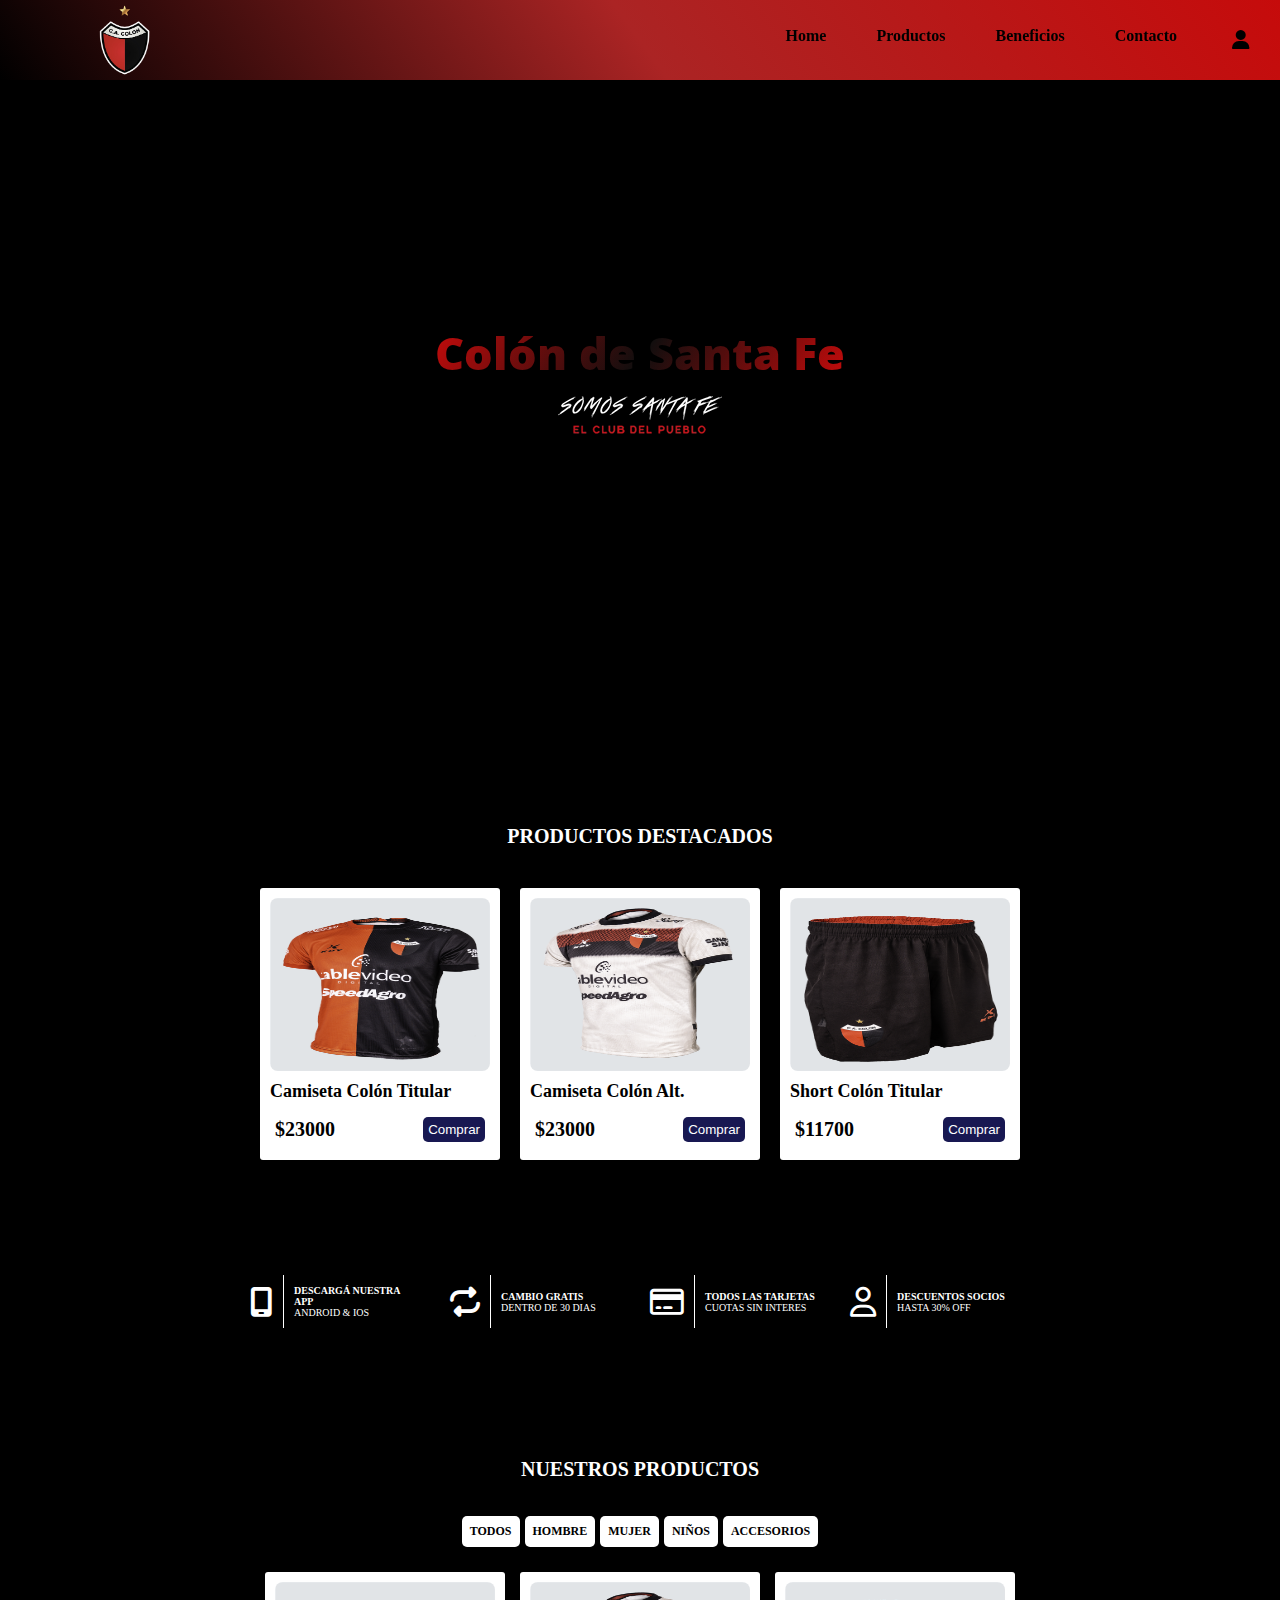
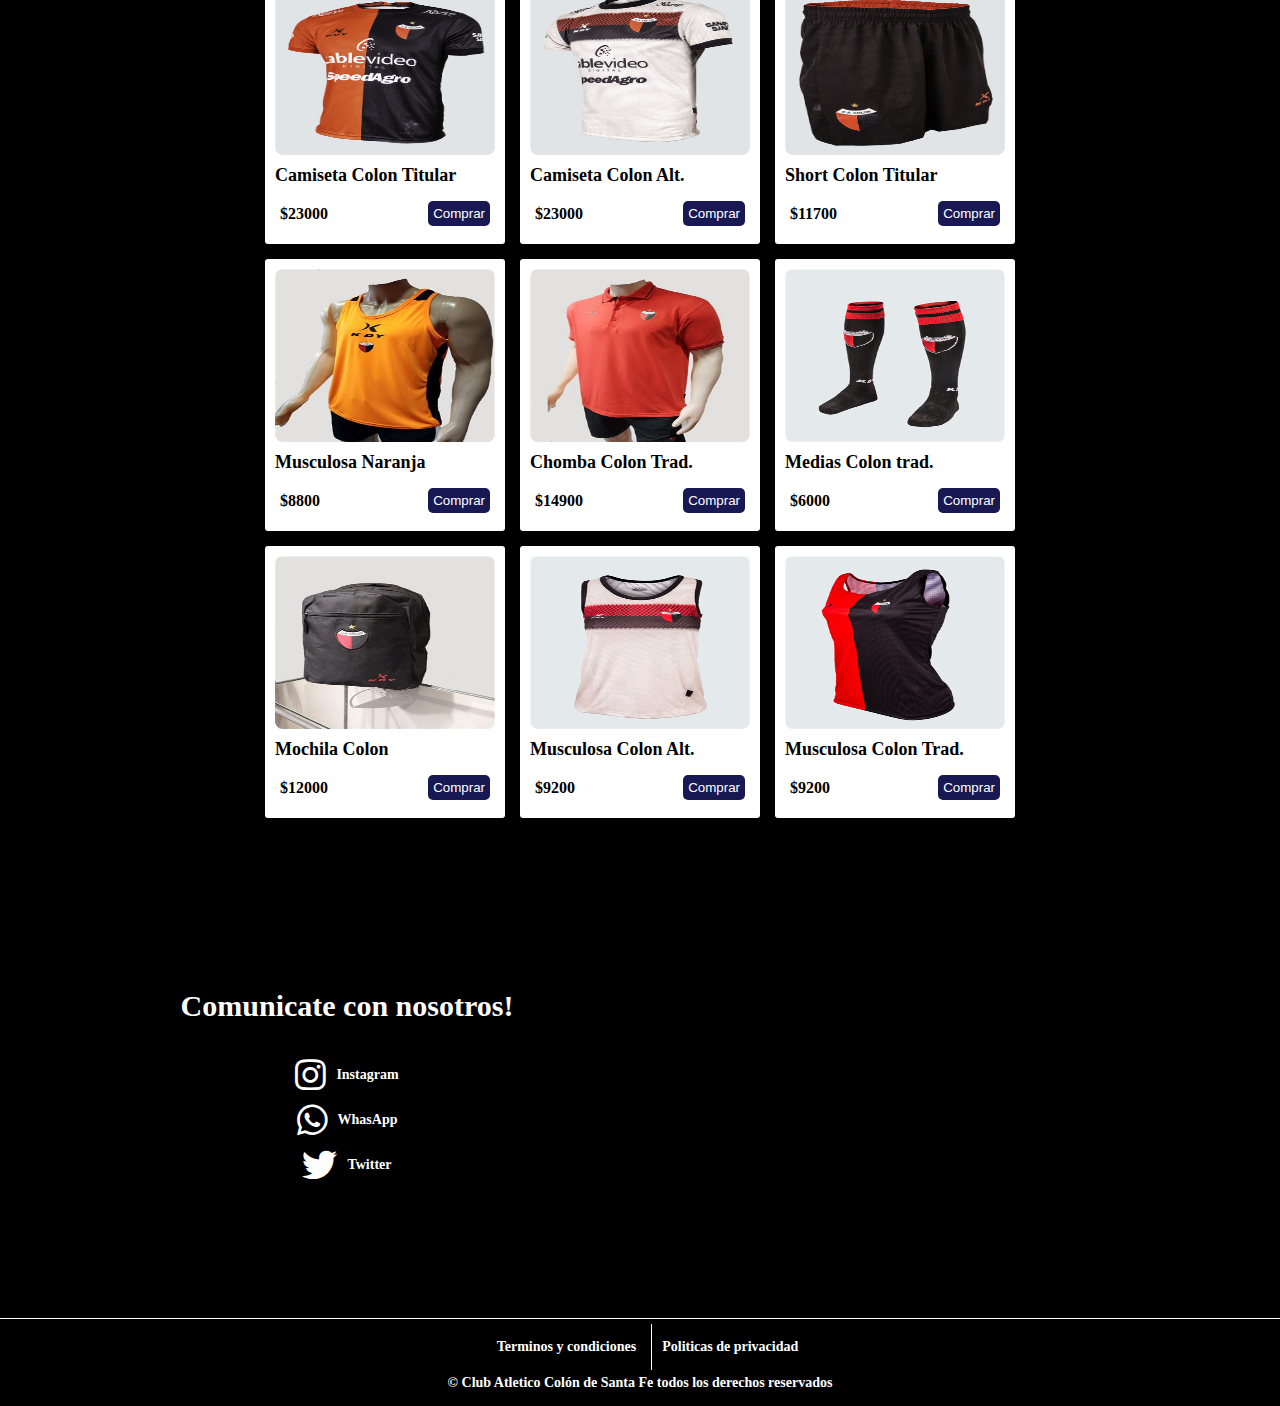
<file: index.html>
<!DOCTYPE html>
<html lang="en">

<head>
    <meta charset="UTF-8">
    <meta http-equiv="X-UA-Compatible" content="IE=edge">
    <meta name="viewport" content="width=device-width, initial-scale=1.0">
    <title>Club Atletico Colon</title>
    <link rel="stylesheet" href="https://cdnjs.cloudflare.com/ajax/libs/font-awesome/6.4.0/css/all.min.css">

    <link rel="preconnect" href="https://fonts.googleapis.com">
    <link rel="preconnect" href="https://fonts.gstatic.com" crossorigin>
    <link rel="preconnect" href="https://fonts.googleapis.com">
    <link rel="preconnect" href="https://fonts.gstatic.com" crossorigin>
    <link
        href="https://fonts.googleapis.com/css2?family=Open+Sans:ital,wght@0,800;1,400&family=Oswald:wght@600;700&family=Roboto&display=swap"
        rel="stylesheet">

    <link rel="stylesheet" href="https://cdnjs.cloudflare.com/ajax/libs/font-awesome/6.4.0/css/all.min.css"
        integrity="sha512-iecdLmaskl7CVkqkXNQ/ZH/XLlvWZOJyj7Yy7tcenmpD1ypASozpmT/E0iPtmFIB46ZmdtAc9eNBvH0H/ZpiBw=="
        crossorigin="anonymous" referrerpolicy="no-referrer" />
    <link rel="stylesheet" href="./assets/style.css">
    <link rel="stylesheet" href="./assets/mediaquerys.css">
    <link rel="stylesheet" href="./assets/animaciones.css">
</head>

<header id="header">

    <img src="./assets/Imagen/Escudo_Colon_Campeón.png" alt="Logo Colon" class="navbar__logo">

    <nav class="navbar">

        <!-- CONTACT -->
        <!-- <div class="login"> -->
        <label for="usuario"> <i class="fa-solid fa-user user-contact" style="color: #000000;"></i></label>
        <input type="checkbox" id="usuario">

        <ul class="usuario__list">
            <li><span class="button-red"><a href="./iniciarsesion.html">Iniciar Sesión</a></span></li>
            <li><span class="button-red"><a href="./registro.html">Registrarse</a></span></li>
        </ul>
        <!-- </div> -->

        <!-- MENU -->
        <input type="checkbox" id="toggle-menu">
        <label for="toggle-menu" class="bars-menu">
            <span></span>
            <span></span>
            <span></span>
        </label>

        <ul class="navbar__list">
            <li><a href="#info">Home</a></li>
            <li><a href="#productos-todos">Productos</a></li>
            <li><a href="#beneficios">Beneficios</a></li>
            <li><a href="#footer">Contacto</a></li>
        </ul>


        <div class="overlay"></div>

    </nav>


</header>

<body>
    <section id="info">
        <div class="container__info">
            <div class="info__descripcion">
                <!-- <p>Tienda Oficial</p> -->
                <h1>Colón de Santa Fe</h1>
                <img src="./assets/Imagen/leyendasomossantafe.png" alt="Somos santa fe">
                <!-- <div class="info__botones">
                    <span class="button-red"><a href="#">Iniciar Sesión</a></span>
                    <span class="button-red"><a href="./contacto.html">Registrarse</a></span>
                </div> -->
            </div>
            <!-- <div class="info_img">
                <img src="./Imagen/colon-campeon-1jpg (1).webp" alt="colon campeon">
            </div> -->
        </div>

    </section>

    <!-- PRODUCTOS -->

    <section id="productos">

        <div class="productos-title">PRODUCTOS <span>DESTACADOS</span></div>
        <div class="productos__destacados">
            <div class="destacados__cards">
                <img src="./assets/Imagen/CamisetaColonTitular.png" alt="">
                <div class="card__top">
                    <h2>Camiseta Colón Titular</h2>
                </div>
                <div class="card__bot">
                    <span>$23000</span>
                    <button class="button">Comprar</button>
                </div>
            </div>

            <div class="destacados__cards">
                <img src="./assets/Imagen/CamisetaAlternativaColon.png" alt="">
                <div class="card__top">
                    <h2>Camiseta Colón Alt.</h2>
                </div>
                <div class="card__bot">
                    <span>$23000</span>
                    <button class="button">Comprar</button>
                </div>
            </div>

            <div class="destacados__cards">
                <img src="./assets/Imagen/ShortColon.png" alt="">
                <div class="card__top">
                    <h2>Short Colón Titular</h2>
                </div>
                <div class="card__bot">
                    <span>$11700</span>
                    <button class="button">Comprar</button>
                </div>
            </div>

        </div>
    </section>

    <!-- BENEFICIOS -->

    <section id="beneficios">
        <div class="beneficio__aplicacion">
            <i class="fa-solid fa-mobile-screen" style="color: #ffffff;"></i>
            <div class="beneficio__aplicacion__text">
                <span>DESCARGÁ NUESTRA APP</span>
                <span>ANDROID & IOS</span>
            </div>
        </div>

        <div class="beneficio__aplicacion">
            <i class="fa-solid fa-repeat" style="color: #ffffff;"></i>
            <div class="beneficio__aplicacion__text">
                <span>CAMBIO GRATIS</span>
                <span>DENTRO DE 30 DIAS</span>
            </div>
        </div>

        <div class="beneficio__aplicacion">
            <i class="fa-regular fa-credit-card" style="color: #ffffff;"></i>
            <div class="beneficio__aplicacion__text">
                <span>TODOS LAS TARJETAS</span>
                <span>CUOTAS SIN INTERES</span>
            </div>
        </div>

        <div class="beneficio__aplicacion">
            <i class="fa-regular fa-user" style="color: #ffffff;"></i>
            <div class="beneficio__aplicacion__text">
                <span>DESCUENTOS SOCIOS</span>
                <span>HASTA 30% OFF</span>
            </div>
        </div>

    </section>

    <section id="productos-todos">

        <div class="productos-title">NUESTROS PRODUCTOS</div>
        <div class="tipos-productos">
            <a href="#" class="active">TODOS</a>
            <a href="#">HOMBRE</a>
            <a href="#">MUJER</a>
            <a href="#">NIÑOS</a>
            <a href="#">ACCESORIOS</a>
        </div>

        <div class="cards-productos">
            <div class="destacados__cards">
                <img src="./assets/Imagen/CamisetaColonTitular.png" alt="camiseta titular colon">
                <div class="card__top">
                    <h2>Camiseta Colon Titular</h2>
                </div>
                <div class="card__bot">
                    <span>$23000</span>
                    <button class="button">Comprar</button>
                </div>
            </div>

            <div class="destacados__cards">
                <img src="./assets/Imagen/CamisetaAlternativaColon.png" alt="camiseta alternativa colon">
                <div class="card__top">
                    <h2>Camiseta Colon Alt.</h2>
                </div>
                <div class="card__bot">
                    <span>$23000</span>
                    <button class="button">Comprar</button>
                </div>
            </div>

            <div class="destacados__cards">
                <img src="./assets/Imagen/ShortColon.png" alt="short colon">
                <div class="card__top">
                    <h2>Short Colon Titular</h2>
                </div>
                <div class="card__bot">
                    <span>$11700</span>
                    <button class="button">Comprar</button>
                </div>
            </div>

            <div class="destacados__cards">
                <img src="./assets/Imagen/COLON MUSCULOSA NARANJA11.jpg" alt="Musculosa naranja">
                <div class="card__top">
                    <h2>Musculosa Naranja</h2>
                </div>
                <div class="card__bot">
                    <span>$8800</span>
                    <button class="button">Comprar</button>
                </div>
            </div>

            <div class="destacados__cards">
                <img src="./assets/Imagen/colon_chomba_roja.jpg" alt="chomba colon">
                <div class="card__top">
                    <h2>Chomba Colon Trad.</h2>
                </div>
                <div class="card__bot">
                    <span>$14900</span>
                    <button class="button">Comprar</button>
                </div>
            </div>



            <div class="destacados__cards">
                <img src="./assets/Imagen/MEDIAS TRADICIONAL.png" alt="medias colon titular">
                <div class="card__top">
                    <h2>Medias Colon trad.</h2>
                </div>
                <div class="card__bot">
                    <span>$6000</span>
                    <button class="button">Comprar</button>
                </div>
            </div>

            <div class="destacados__cards">
                <img src="./assets/Imagen/COLON_MOCHILA_1.jpg" alt="mochila colon">
                <div class="card__top">
                    <h2>Mochila Colon</h2>
                </div>
                <div class="card__bot">
                    <span>$12000</span>
                    <button class="button">Comprar</button>
                </div>
            </div>

            <div class="destacados__cards sacar">
                <img src="./assets/Imagen/MUSCULUSA MUJER.png" alt="musculosa mujer roja y negra">
                <div class="card__top">
                    <h2>Musculosa Colon Alt.</h2>
                </div>
                <div class="card__bot">
                    <span>$9200</span>
                    <button class="button">Comprar</button>
                </div>
            </div>

            <div class="destacados__cards">
                <img src="./assets/Imagen/MUSCULA MUJER ROJA NEGRA.png" alt="chomba colon">
                <div class="card__top">
                    <h2>Musculosa Colon Trad.</h2>
                </div>
                <div class="card__bot">
                    <span>$9200</span>
                    <button class="button">Comprar</button>
                </div>
            </div>

        </div>
    </section>


    <!-- <section id="">
    
</section> -->

</body>

<footer id="footer">
    <div class="contacto-empresa">

        <div class="empresa__info">
            <h2>Comunicate con nosotros!</h2>
            <div class="empresa__redes">

                <div class="red">
                    <a href="https://clubcolon.com.ar/" target="_blank"> <i class="fa-brands fa-instagram"
                            style="color: #ffffff;"></i></a>
                    <p>Instagram</p>
                </div>

                <div class="red">
                    <a href="https://www.whatsapp.com/?lang=es" target="_blank"> <i class="fa-brands fa-whatsapp"
                            style="color: #ffffff;"></i></a>
                    <p>WhasApp</p>
                </div>

                <div class="red">
                    <a href="https://twitter.com/ColonOficial?ref_src=twsrc%5Egoogle%7Ctwcamp%5Eserp%7Ctwgr%5Eauthor"
                        target="_blank"><i class="fa-brands fa-twitter" style="color: #ffffff;"></i></a>
                    <p>Twitter</p>
                </div>

            </div>
        </div>

        <div class="empresa__maps">
            <iframe
                src="https://www.google.com/maps/embed?pb=!1m18!1m12!1m3!1d3395.981232238234!2d-60.727914823553796!3d-31.66173320815632!2m3!1f0!2f0!3f0!3m2!1i1024!2i768!4f13.1!3m3!1m2!1s0x95b5a8ff83432f6f%3A0xe84c06e2cfa99b34!2zQ2x1YiBBdGzDqXRpY28gQ29sw7Nu!5e0!3m2!1ses-419!2sar!4v1687400950335!5m2!1ses-419!2sar"
                width="400" height="300" style="border:0;" allowfullscreen="" loading="lazy"
                referrerpolicy="no-referrer-when-downgrade"></iframe>
        </div>
    </div>

    <div class="politica-container">
        <div class="politica">
            <p> Terminos y condiciones </p>
            <p>Politicas de privacidad</p>
        </div>
        <p>© Club Atletico Colón de Santa Fe todos los derechos reservados</p>
    </div>
</footer>


</html>
</file>
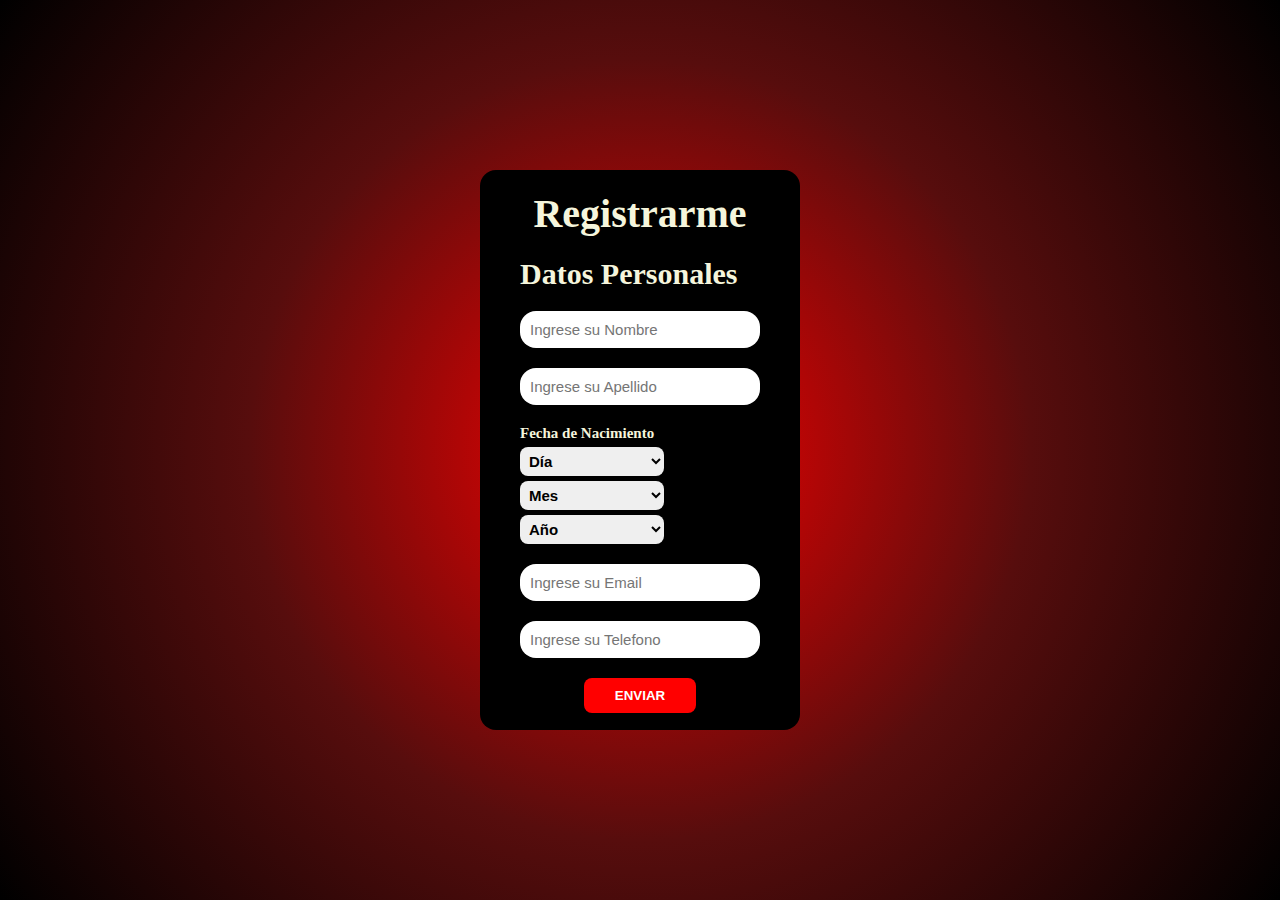
<file: contacto.html>
<!DOCTYPE html>
<html lang="en">
<head>
    <meta charset="UTF-8">
    <meta http-equiv="X-UA-Compatible" content="IE=edge">
    <meta name="viewport" content="width=device-width, initial-scale=1.0">
    <link rel="stylesheet" href="./contacto.css">
    <title>Registro</title>
</head>
<body>
    <form action="">

        <div class="container-registro">
            <h1>Registrarme</h1>
            <div class="items-form">
                <h2>Datos Personales</h2>

                <!-- <label for="nombre">Nombre:</label> -->
                <input type="text" id="nombre" placeholder="Ingrese su Nombre">



                <!-- <label for="apellido">Apellido:</label> -->
                <input type="text" id="apellido" placeholder="Ingrese su Apellido">


                <div class="item-dia">
                    <label for="Dia">Fecha de Nacimiento</label>
                    <select name="" id="Dia">
                        <option selected hidden>Día</option>
                        <option value="1">1</option>
                        <option value="2">2</option>
                        <option value="3">3</option>
                        <option value="4">4</option>
                        <option value="5">5</option>
                        <option value="6">6</option>
                        <option value="7">7</option>
                        <option value="8">8</option>
                        <option value="9">9</option>
                        <option value="10">10</option>
                        <option value="11">11</option>
                        <option value="12">12</option>
                        <option value="13">13</option>
                        <option value="14">14</option>
                        <option value="15">15</option>
                        <option value="16">16</option>
                        <option value="17">17</option>
                        <option value="18">18</option>
                        <option value="19">19</option>
                        <option value="20">20</option>
                        <option value="21">21</option>
                        <option value="22">22</option>
                        <option value="23">23</option>
                        <option value="24">24</option>
                        <option value="25">25</option>
                        <option value="26">26</option>
                        <option value="27">27</option>
                        <option value="28">28</option>
                        <option value="29">29</option>
                        <option value="30">30</option>
                        <option value="31">31</option>
                    </select>
                    </select>
                    <select name="" id="Mes">
                        <option selected hidden>Mes</option>
                        <option value="01">Enero</option>
                        <option value="02">Febrero</option>
                        <option value="03">Marzo</option>
                        <option value="04">Abril</option>
                        <option value="05">Mayo</option>
                        <option value="06">Junio</option>
                        <option value="07">Julio</option>
                        <option value="08">Agosto</option>
                        <option value="09">Septiembre</option>
                        <option value="10">Octubre</option>
                        <option value="11">Noviembre</option>
                        <option value="12">Diciembre</option>
                    </select>

                    <select name="" id="año">
                        <option selected hidden>Año</option>
                        <option value="2023">2023</option>
                        <option value="202">2022</option>
                        <option value="2021">2021</option>
                        <option value="2020">2020</option>
                        <option value="2019">2019</option>
                        <option value="2018">2018</option>
                        <option value="2017">2017</option>
                        <option value="2016">2016</option>
                        <option value="2015">2015</option>
                        <option value="2014">2014</option>
                        <option value="2013">2013</option>
                        <option value="2012">2012</option>
                        <option value="2011">2011</option>
                        <option value="2010">2010</option>
                        <option value="2009">2009</option>
                        <option value="2008">2008</option>
                        <option value="2007">2007</option>
                        <option value="2006">2006</option>
                        <option value="2005">2005</option>
                        <option value="2004">2004</option>
                        <option value="2003">2003</option>
                        <option value="2002">2002</option>
                        <option value="2001">2001</option>
                        <option value="2000">2000</option>
                        <option value="1999">1999</option>
                        <option value="1998">1998</option>
                        <option value="1997">1997</option>
                        <option value="1996">1996</option>
                        <option value="1995">1995</option>
                        <option value="1994">1994</option>
                        <option value="1993">1993</option>
                        <option value="1992">1992</option>
                        <option value="1991">1991</option>
                        <option value="1990">1990</option>
                        <option value="1989">1989</option>
                        <option value="1988">1988</option>
                        <option value="1987">1987</option>
                        <option value="1986">1986</option>
                        <option value="1985">1985</option>
                        <option value="1984">1984</option>
                        <option value="1983">1983</option>
                        <option value="1982">1982</option>
                        <option value="1981">1981</option>
                        <option value="1980">1980</option>
                        <option value="1979">1979</option>
                        <option value="1978">1978</option>
                        <option value="1977">1977</option>
                        <option value="1976">1976</option>
                        <option value="1975">1975</option>
                        <option value="1974">1974</option>
                        <option value="1973">1973</option>
                        <option value="1972">1972</option>
                        <option value="1971">1971</option>
                        <option value="1970">1970</option>
                        <option value="1969">1969</option>
                        <option value="1968">1968</option>
                        <option value="1967">1967</option>
                        <option value="1966">1966</option>
                        <option value="1965">1965</option>
                        <option value="1964">1964</option>
                        <option value="1963">1963</option>
                        <option value="1962">1962</option>
                        <option value="1961">1961</option>
                        <option value="1960">1960</option>
                        <option value="1959">1959</option>
                        <option value="1958">1958</option>
                        <option value="1957">1957</option>
                        <option value="1956">1956</option>
                        <option value="1955">1955</option>
                        <option value="1954">1954</option>
                        <option value="1953">1953</option>
                        <option value="1952">1952</option>
                        <option value="1951">1951</option>
                        <option value="1950">1950</option>
                        <option value="1949">1949</option>
                        <option value="1948">1948</option>
                        <option value="1947">1947</option>
                        <option value="1946">1946</option>
                        <option value="1945">1945</option>
                        <option value="1944">1944</option>
                        <option value="1943">1943</option>
                        <option value="1942">1942</option>
                        <option value="1941">1941</option>
                        <option value="1940">1940</option>
                        <option value="1939">1939</option>
                        <option value="1938">1938</option>
                        <option value="1937">1937</option>
                        <option value="1936">1936</option>
                        <option value="1935">1935</option>
                        <option value="1934">1934</option>
                        <option value="1933">1933</option>
                        <option value="1932">1932</option>
                        <option value="1931">1931</option>
                        <option value="1930">1930</option>
                    </select>
                </div>


                <!-- <label for="email">Email:</label> -->
                <input type="email" id="email" placeholder="Ingrese su Email">




                <!-- <label for="telefono">Telefono:</label> -->
                <input type="text" id="telefono" placeholder="Ingrese su Telefono">

            </div>
            <div class="button">
                <button type="submit" class="button-enviar"><a href="./index.html">ENVIAR</a></button>
            </div>
        </div>


</body>
</html>
</file>
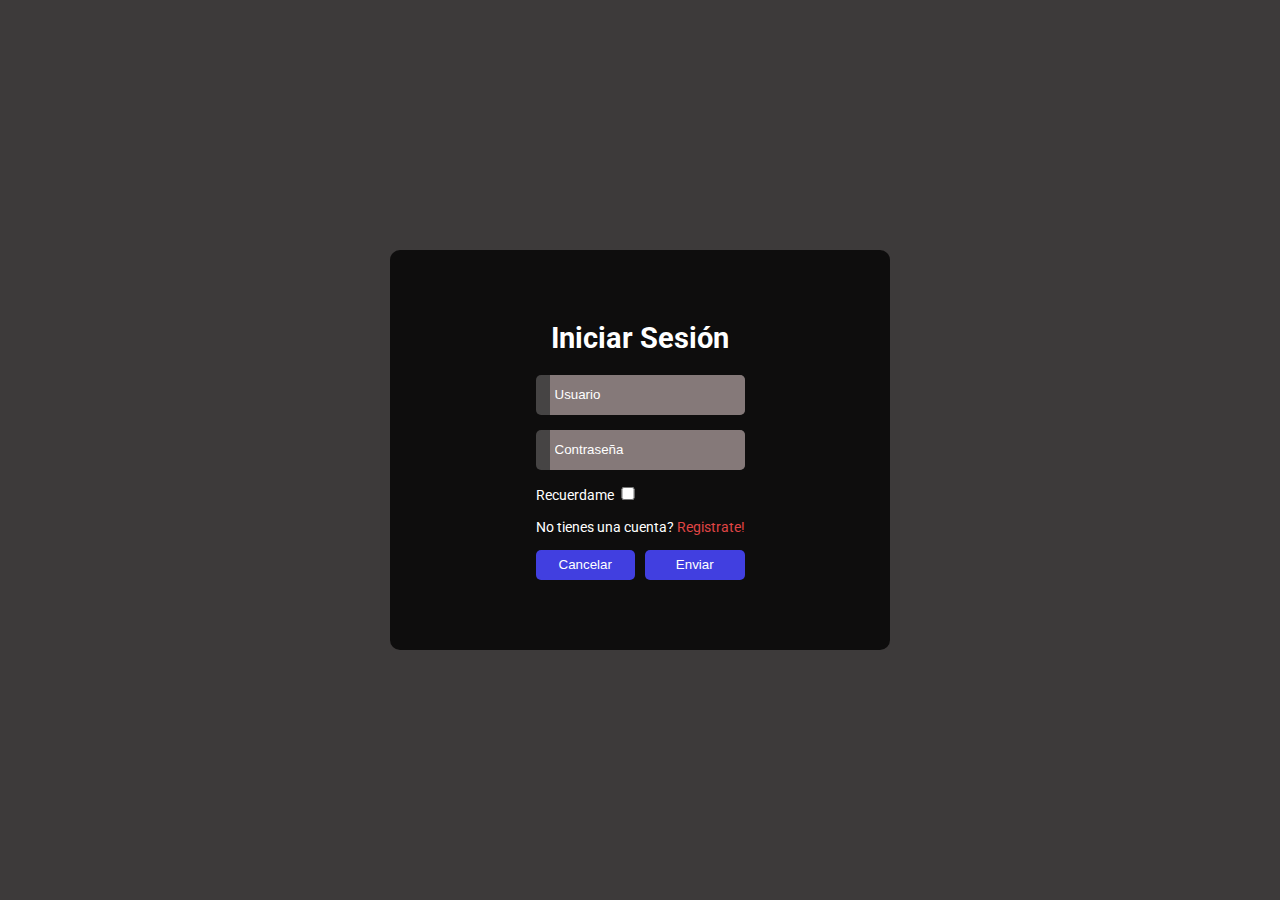
<file: iniciarsesion.html>
<!DOCTYPE html>
<html lang="en">

<head>
    <meta charset="UTF-8">
    <meta name="viewport" content="width=device-width, initial-scale=1.0">
    <link rel="stylesheet" href="./assets/iniciarsesion.css">
    <link rel="preconnect" href="https://fonts.googleapis.com">
    <link rel="preconnect" href="https://fonts.gstatic.com" crossorigin>
    <link
        href="https://fonts.googleapis.com/css2?family=Kanit:ital,wght@0,500;0,800;1,400;1,800&family=Open+Sans:ital,wght@0,800;1,400&family=Oswald:wght@600;700&family=Roboto&display=swap"
        rel="stylesheet">
    <link rel="stylesheet" href="https://cdnjs.cloudflare.com/ajax/libs/font-awesome/6.4.0/css/all.min.css"
        integrity="sha512-iecdLmaskl7CVkqkXNQ/ZH/XLlvWZOJyj7Yy7tcenmpD1ypASozpmT/E0iPtmFIB46ZmdtAc9eNBvH0H/ZpiBw=="
        crossorigin="anonymous" referrerpolicy="no-referrer" />
    <title>Iniciar Sesion</title>
</head>

<body>

    <div class="container-login">

        <form class="login">

            <h1>Iniciar Sesión</h1>

            <div class="login__inicio">

                <div class="usuario">
                    <i class="fa-solid fa-user" class="icon-login"></i>
                    <input type="text" id="usuario" placeholder="Usuario">
                </div>

                <div class="contraseña">
                    <i class="fa-solid fa-lock"></i>
                    <input type="password" id="contraseña" placeholder="Contraseña">
                </div>



                <div class="recordar-cuenta">
                    <label for="recuerdame">Recuerdame</label>
                    <input type="checkbox" id="recuerdame">
                </div>

                <div class="registro">
                    <p>No tienes una cuenta? <a href="./registro.html">Registrate!</a></p>
                </div>



                <div class="botones-enviar">
                    <button type="submit" class="btn"><a href="./index.html">Cancelar</a></button>
                    <button type="submit" class="btn"><a href="./index.html">Enviar</a></button>
                </div>
            </div>
        </form>

    </div>
</body>

</html>
</file>
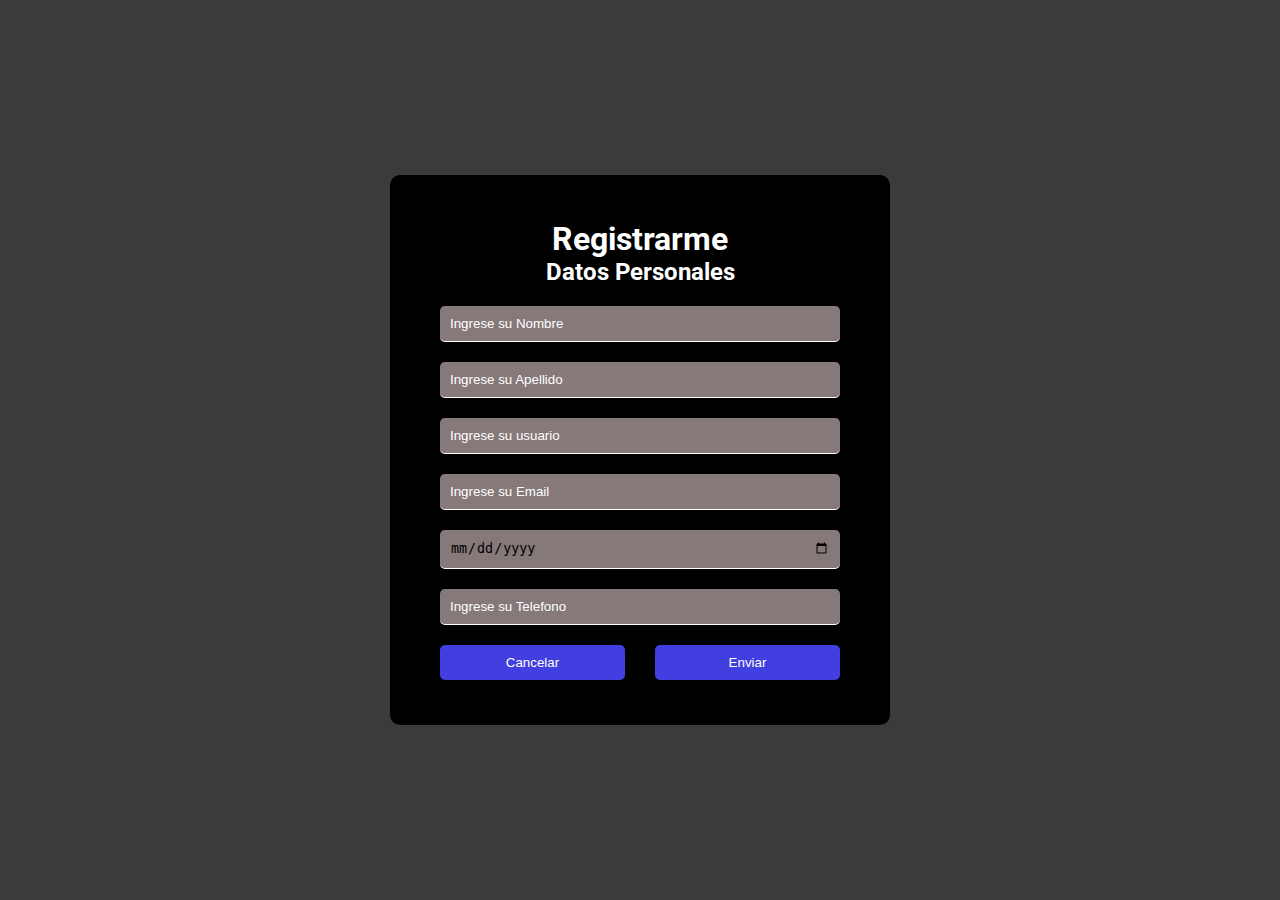
<file: registro.html>
<!DOCTYPE html>
<html lang="en">

<head>
    <meta charset="UTF-8">
    <meta http-equiv="X-UA-Compatible" content="IE=edge">
    <meta name="viewport" content="width=device-width, initial-scale=1.0">
    <link
    href="https://fonts.googleapis.com/css2?family=Kanit:ital,wght@0,500;0,800;1,400;1,800&family=Open+Sans:ital,wght@0,800;1,400&family=Oswald:wght@600;700&family=Roboto&display=swap"
    rel="stylesheet">
    <link rel="stylesheet" href="./assets/registro.css">
    <title>Registro</title>
</head>

<body>
    <form action="" class="formulario">

        <div class="container-registro">
            <h1>Registrarme</h1>
            <div class="items-form">
                <h2>Datos Personales</h2>

                <!-- <label for="nombre">Nombre:</label> -->
                <input type="text" id="nombre" placeholder="Ingrese su Nombre">



                <!-- <label for="apellido">Apellido:</label> -->
                <input type="text" id="apellido" placeholder="Ingrese su Apellido">

                <input type="text" placeholder="Ingrese su usuario">

                <!-- <label for="email">Email:</label> -->
                <input type="email" id="email" placeholder="Ingrese su Email">

                <input type="date">


                <!-- <label for="telefono">Telefono:</label> -->
                <input type="text" id="telefono" placeholder="Ingrese su Telefono">

            </div>

            <div class="button">
                <button type="submit" class="btn"><a href="./index.html">Cancelar</a></button>
                <button type="submit" class="btn"><a href="./index.html">Enviar</a></button>
            </div>
        </div>


</body>

</html>
</file>
<file: assets/style.css>
* {
    margin: 0;
    padding: 0;
    box-sizing: border-box;
    list-style-type: none;
}

#header {
    display: flex;
    box-shadow: 0 8px 24px rgba(0, 0, 0, 0.2);
    width: 100%;
    height: 80px;
    justify-content: space-between;
    align-items: center;
    padding: 10px;
    position: fixed;
    top: 0px;
    background: rgb(0, 0, 0);
    background: linear-gradient(54deg, rgba(0, 0, 0, 1) 0%, rgba(171, 36, 36, 1) 50%, rgba(198, 11, 11, 1) 100%);
}

body {
    background: black;
    color: white;
}

a {
    text-decoration: none;
    color: black;
    font-weight: 600;
}

/* NAVBAR */

#toggle-menu {
    display: none;
}

.menu {
    font-size: 25px;
    color: white;
    display: block;
    margin-right: 30px;
}

.navbar ul a {
    text-decoration: none;
    color: black;
    cursor: pointer;
}

.navbar__list {
    height: calc(80vh - 80px);
    width: 70%;
    position: absolute;
    top: 80px;
    right: 0;
    flex-direction: column;
    justify-content: space-around;
    align-items: center;
    border-radius: 0 0 0 5px;
    background-color: rgb(177, 161, 161);
    z-index: 2;
    transform: translate(200%);
    transition: all 0.5s ease;
}

.navbar ul {
    display: flex;
    align-items: flex-start;
    justify-content: start;
    gap: 50px;
    padding: 15px;
    /* margin-right: 100px; */
}

.navbar {
    display: flex;
    gap: 40px;
    margin-right: 20px;
}

.bars-menu {
    display: flex;
    flex-direction: column;
    gap: 5px;
    position: relative;
    cursor: pointer;
}

/* CONTACTO */
.login {
    display: flex;
    flex-direction: column;
    gap: 20px;
    align-items: center;
    justify-content: center;
}

.user-contact {
    font-size: 20px;
    justify-content: center;
    align-items: center;
    cursor: pointer;
}

#usuario {
    display: none;
}

.usuario__list {
    display: none;
    flex-direction: column;
    gap: 10px;
    background-color: rgb(177, 161, 161);
    height: calc(40vh - 80px);
    width: 40%;
    position: absolute;
    top: 80px;
    right: 0;
    border-radius: 0 0 0 10px;
    z-index: 2;
    transform: translate(200%);
    transition: all 0.5s ease;
}

#usuario:checked~.usuario__list {
    display: flex;
    gap: 20px;
    align-items: center;
    justify-content: center;
}

/* LOGO */
.navbar__logo {
    height: 80px;
    width: 15%;
    margin-left: 20px;
    aspect-ratio: 4/3;
    object-fit: contain;
    padding: 5px;
}

/* SECTION INFO */
#info {
    display: flex;
    justify-content: center;
    align-items: center;
    height: 700px;
    background: url(https://media.tycsports.com/files/2021/06/04/290228/colon-campeon_1440x810_wmk.jpg) no-repeat center/cover;
}

.container__info {
    display: flex;
    justify-content: center;
    align-items: center;
    width: 95%;
    gap: 30px;
    margin-top: 70px;
    /* background-color: rgb(177, 161, 161); */
    padding: 15px;
    border-radius: 0.5rem;
}

.container__info h1 {
    font-size: 2.3rem;
    font-family: "Open Sans";
    font-weight: 800;
    text-align: center;
    background: rgb(198, 11, 11);
    background: linear-gradient(123deg, rgba(198, 11, 11, 1) 0%, rgba(17, 14, 14, 1) 51%, rgba(198, 11, 11, 1) 100%);
    color: transparent;
    background-clip: text;
    -webkit-background-clip: text;
}

.container__info p {
    font-size: 1.3rem;
    font-weight: 600;
    font-family: sans-serif;
    color: black;
}

.info__descripcion {
    display: flex;
    flex-direction: column;
    width: 50%;
    align-items: center;
    justify-content: center;
    text-align: center;
}

.info__img img {
    display: none;
}


/* INFO BOTONES */

.info__botones {
    display: flex;
    gap: 15px;
    text-align: center;
}

.button-red {
    width: 7rem;
    height: 2rem;
    background: red;
    border-radius: 1rem;
    font-size: 14px;
    font-weight: 600;
    display: flex;
    justify-content: center;
    align-items: center;
}

.button-black {
    width: 7rem;
    height: 2rem;
    background: black;
    border-radius: 1rem;
    font-size: 14px;
    font-weight: 600;
    display: flex;
    justify-content: center;
    align-items: center;
}

.button-black a {
    color: red;
}

/* CARDS */

#productos {
    margin-top: 100px;
    margin-bottom: 100px;
    display: flex;
    flex-direction: column;
    justify-content: center;
    align-items: center;
    gap: 20px;
}


#productos p {
    font-size: 16px;
    font-weight: 400;
}

#productos span {
    font-weight: 800;
    font-size: 20px;
}

.productos__destacados {
    display: flex;
    flex-wrap: wrap;
    align-items: center;
    justify-content: center;
    gap: 20px;
}

.destacados__cards img {
    width: 100%;
    height: 70%;
    padding: 5px;
    border-radius: 0.8rem;
}

.destacados__cards {
    display: flex;
    flex-direction: column;
    border-radius: 3px;
    background: white;
    width: 10rem;
    height: 19rem;
    padding: 5px;

}

.card__top h2 {
    display: flex;
    justify-content: start;
    font-size: 18px;
    font-weight: 800;
    color: black;
    padding: 5px;
}

.card__bot {
    display: flex;
    justify-content: space-between;
    align-items: center;
    color: black;
    padding: 10px;
}

.card__bot span {
    font-weight: 600;
}

.button {
    padding: 5px;
    background: rgb(24, 24, 82);
    border-radius: 5px;
    color: white;
    border: none;
    cursor: pointer;
    transition: 1s;
}

/* BENEFICIOS */

#beneficios {
    display: flex;
    justify-content: center;
    flex-wrap: wrap;
}

.beneficio__aplicacion i {
    font-size: 30px;
    display: flex;
    align-items: center;
}

.beneficio__aplicacion {
    display: flex;
    gap: 10px;
    padding: 10px;
}

.beneficio__aplicacion__text {
    display: flex;
    flex-direction: column;
    justify-content: center;
    align-items: start;
    padding: 10px;
    border-left: 1px solid white;
}

.beneficio__aplicacion__text span:first-child {
    font-size: 10px;
    font-weight: 600;
}

.beneficio__aplicacion__text span {
    font-size: 10px;
}

/* TODOS LOS PRODUCTOS */

#productos-todos {
    display: flex;
    flex-direction: column;
    justify-content: center;
    align-items: center;
    gap: 15px;
    margin-top: 100px;
    margin-bottom: 100px;
}

.productos-title {
    font-size: 20px;
    padding: 20px;
    font-weight: 800;
}

.tipos-productos {
    display: flex;
    gap: 5px;
    justify-content: center;
    align-items: center;
    flex-wrap: wrap;

    /* max-width: 300px; */
}

.tipos-productos a {
    padding: 8px;
    background: rgb(255, 255, 255);
    border-radius: 5px;
    font-size: 12px;
    cursor: pointer;
    transition: 1s;
}

/* .active {
    background: rgb(24, 24, 82);
    border: 3px solid rgb(24, 24, 82);
    color: rgb(0, 0, 0);
}  */

.cards-productos {
    display: flex;
    gap: 15px;
    flex-wrap: wrap;
    padding: 10px;
    justify-content: center;
    align-items: center;
    max-width: 800px;
}

.contacto-empresa {
    display: flex;
    flex-direction: column;
    gap: 20px;
    align-items: center;
    margin-bottom: 70px;
}



.empresa__info {
    display: flex;
    flex-direction: column;
    justify-content: center;
    align-items: center;
    text-align: center;
    gap: 20px;
}

.empresa__info h2 {
    font-size: 2rem;
    padding: 5px;
}

.empresa__redes {
    display: flex;
    justify-content: space-around;
    gap: 20px;
}

.red {
    display: flex;
    flex-direction: column;
    align-items: center;
    justify-content: center;
    gap: 10px;
}

.red p {
    font-size: 14px;
    font-weight: 600;
}

.empresa__info i {
    font-size: 35px;
    cursor: pointer;
}

.empresa__maps {
    /* max-width: 300px; */
    height: 50%;
    padding: 10px;
}

.empresa__maps iframe {
    width: 300px;
}

.politica {
    display: flex;
    gap: 10px;
    padding: 5px;
    align-items: center;
    justify-content: center;
}

.politica p:first-child {
    border-right: 1px solid white;
    padding: 15px;
}

.politica p {
    cursor: pointer;
}

.politica-container {
    display: flex;
    flex-direction: column;
    justify-content: center;
    align-items: center;
    font-size: 14px;
    font-weight: 600;
    text-align: center;
    border-top: 1px solid white;
margin-bottom: 15px;
}
</file>
<file: assets/mediaquerys.css>
@media (min-width:620px) {
    .info__img img {
        display: none;
    }

    .bars-menu {
        display: none;
    }

    #toggle-menu {
        display: none;
    }

    #header {
        display: flex;
        justify-content: space-between;
        align-items: center;
    }


    .navbar {
        display: flex;
        flex-direction: row-reverse;
        align-items: center;
        justify-content: space-between;

    }

    .navbar__list {
        display: flex;
        flex-direction: row;
        height: 80px;
        width: 100%;
        margin-top: 24px;
        position: unset;
        transform: unset;
        transition: unset;
        background: transparent;
    }

    .info__descripcion h1 {
        font-size: 45px;
    }

}

@media (min-width:780px) {

    .beneficio__aplicacion {
        width: 170px;
    }

    .contacto-empresa {
        display: flex;
        flex-direction: row;
        justify-content: center;
        align-items: center;
        gap: 10px;
        width: 100%;
    }

    .empresa__maps {
        width: 45%;
        display: flex;
        justify-content: center;
        align-items: center;
    }

    .empresa__info {
        width: 45%;
        display: flex;
        justify-content: center;
        align-items: center;
    }

    .empresa__info h2 {
        font-size: 30px;
    }

    .empresa__redes {
        display: flex;
        flex-direction: column;
        align-items: center;
        gap: 10px;
        padding: 10px;
        justify-content: center;
    }

    .red {
        display: flex;
        flex-direction: row;
        gap: 10px;
    }

    .destacados__cards {
        width: 15rem;
        height: 17rem;
    }

    #productos {
        padding: 5px;
    }
}

@media (min-width:1024px) {
    .cards-productos {
        min-width: 1000px;
    }

    /* .sacar {
        display: none;
    } */

    .empresa__maps iframe {
        width: 400px;
    }


    #beneficio {
        display: flex;
        justify-content: center;
    }

    .beneficio__aplicacion {
        width: 200px;
        display: flex;
    }

}
</file>
<file: assets/animaciones.css>
html {
    scroll-behavior: smooth;
    scroll-padding-top: 80px;
}

/* GLASMORPHISMO */

.overlay {
    position: absolute;
    top: 80px;
    left: 0;
    height: 100vh;
    width: 200vh;
    z-index: 1;
    background: rgb(255, 255, 255, 0.05);
    box-shadow: 0 8px 32px 0 rgba(31, 38, 135, 0, 37);
    backdrop-filter: blur(5px);
    -webkit-backdrop-filter: blur(5px);
    display: none;
}

#toggle-menu:checked~.overlay {
    display: block;
}

#usuario:checked~.overlay {
    display: block;
}

/* MENU HAMBURGUESA X */
.bars-menu span {
    height: 2px;
    width: 30px;
    background: black;
    transition: transform 0.3s;
    cursor: pointer;
}


#toggle-menu:checked~.bars-menu span:nth-child(1) {
    position: absolute;
    top: 0;
    transform: rotate(135deg);
}

#toggle-menu:checked~.bars-menu span:nth-child(2) {
    opacity: 0;
}

#toggle-menu:checked~.bars-menu span:nth-child(3) {
    position: absolute;
    top: 0;
    transform: rotate(225deg);
}


#toggle-menu:checked~.navbar__list {
    transform: translate(0);
}

#usuario:checked~.usuario__list {
    transform: translate(0);
}

.navbar__list ::-webkit-scrollbar {
    display: none;
}

/* HOVER DE ELEMENTOS A */
.navbar__list li {
    position: relative;
    padding: 0;
}

.navbar__list li a::after {
    content: "";
    height: 2px;
    width: 100%;
    background: rgb(0, 0, 0);
    position: absolute;
    bottom: 0;
    left: 0;
    transform: scaleX(0);
    transform-origin: bottom right;
    transition: transform 0.2s ease;
}

.navbar__list li a:hover::after {
    transform-origin: bottom left;
    transform: scaleX(1);
}

.tipos-productos a:hover {
    color: red;
}

.button:hover {
    background: rgb(43, 43, 100);
}
</file>
<file: contacto.css>
* {
    margin: 0;
    padding: 0;
    box-sizing: border-box;
}

form {
    width: 100%;
    height: 100vh;
    display: flex;
    justify-content: center;
    align-items: center;
    background: rgb(250,0,0);
    background: radial-gradient(circle, rgba(250,0,0,1) 0%, rgba(87,13,13,1) 50%, rgba(0,0,0,1) 100%);
}

.container-registro {
    display: flex;
    flex-direction: column;
    width: 20rem;
    height: 35rem;
    background: rgb(0, 0, 0);
    padding: 20px;
    text-align: left;
    border-radius: 1rem;
}

h1 {
    display: flex;
    justify-content: center;
    align-items: center;
    font-size: 40px;
    font-weight: 800;
    color: beige;
}

h2 {
    font-size: 30px;
    font-weight: 600;
    color: beige;
}

.items-form {
    display: flex;
    flex-direction: column;
    gap: 20px;
    padding: 20px;
}

.items-form input {
    font-size: 15px;
    font-weight: 400;
    padding: 10px;
    border-radius: 1rem;
    border: none;
    color: black;
}

.item-dia label {
    font-size: 15px;
    color: beige;
    font-weight: 600;
}

.item-dia select {
    padding: 5px;
    font-size: 15px;
    width: 60%;
    font-weight: 600;
    border: none;
    border-radius: 0.5rem;
}

.item-dia {
    display: flex;
    flex-direction: column;
    gap:  5px;
}

.button-enviar {
    display: flex;
    justify-content: center;
    align-items: center;
    padding: 10px;
    width: 40%;
    border-radius: 0.5rem;
    border: none;
    background: red;   
    cursor: pointer;
}

.button-enviar a {
    text-decoration: none;
    color: white; 
    font-weight: 600;
}

.button {
    display: flex;
    justify-content: center;
    justify-content: center;
}
</file>
<file: assets/iniciarsesion.css>
* {
    margin: 0;
    padding: 0;
    box-sizing: border-box;
}

body {
    background: rgb(61, 58, 58);
    font-family: "Roboto";
}

.container-login {
    display: flex;
    justify-content: center;
    align-items: center;
    height: 100vh;
    width: 100%;
}

h1 {
    font-size: 1.8rem;
}


.login {
    display: flex;
    flex-direction: column;
    color: white;
    background: rgb(14, 13, 13);
    width: 80%;
    height: 400px;
    gap: 20px;
    border-radius: 10px;
    padding: 10px;
    align-items: center;
    justify-content: center;
    max-width: 500px;
    text-align: start;
}

.login__inicio {
    display: flex;
    flex-direction: column;
    justify-content: center;
    gap: 15px;
}

.login__inicio__usuario {
    display: flex;
    flex-direction: column;
    gap: 15px;
    text-align: start;
    justify-content: center;
    align-items: center;
    width: 90%;
}


.usuario {
    display: flex;
    justify-content: center;
    align-items: center;
    background-color: rgb(70, 68, 68);
    width: 100%;
    border-radius: 5px;
}

#usuario {
    border: 0;
    width: 100%;
    height: 40px;
    background-color: rgb(133, 121, 121);
    border: none;
    outline: none;
    padding: 5px;
    color: white;
    border-radius: 0 5px 5px 0px;
    transition: 1s;
}

#usuario::placeholder {
    color: white;
}

#usuario:focus {
    background: rgb(235, 235, 235);
    color: black;

}

.usuario i {
    padding: 7px;
}


.contraseña {
    display: flex;
    justify-content: center;
    align-items: center;
    background-color: rgb(70, 68, 68);
    width: 100%;
    border-radius: 5px;
}

#contraseña {
    border: 0;
    width: 100%;
    height: 40px;
    background-color: rgb(133, 121, 121);
    border: none;
    outline: none;
    padding: 5px;
    color: white;
    border-radius: 0 5px 5px 0px;
    transition: 1s;
}

#contraseña::placeholder {
    color: white;
}

#contraseña:focus {
    background: rgb(235, 235, 235);
    color: black;

}

.contraseña i {
    padding: 7px;
}


.recordar-cuenta input {
    width: 20px;
}

#recuerdame {
    /* display: none; */
}

.recordar-cuenta label {
    font-size: 14px;
    /* position: relative;
    padding-left: 1.3em; */
}

/* .recordar-cuenta label:before {
    content: "";
    border: solid 1px red;
    border-radius: 3px;
    width: 0.8em;
    height: 0.8em;
    position: absolute;
    left: 0;
}

#recuerdame:checked {
    content: "";
    border-color: darkgreen;
    color: red;
    background: red;
} */

.registro p {
    font-size: 14px;
}

.registro a {
    color: rgb(224, 69, 69);
    text-decoration: none;
    transition: 1.2s;
}

.registro a:hover {
    color: rgb(253, 42, 42);
}

.botones-enviar {
    display: flex;
    justify-content: end;
    gap: 10px;
}

.btn {
    width: 50%;
    height: 30px;
    background: rgb(65, 63, 224);
    color: white;
    border: none;
    border-radius: 5px;
    transition: .5s;
}


.botones-enviar a {
    text-decoration: none;
    color: white;
}

.btn:hover {
    background: rgb(93, 92, 161);
}
</file>
<file: assets/registro.css>
* {
    margin: 0;
    padding: 0;
    box-sizing: border-box;
}

body {
    background: rgb(61, 58, 58);
    font-family: "Roboto";
}

h1 {
    font-size: 2rem;
}

h2 {
    font-size: 1.5rem;
}

.formulario {
    display: flex;
    justify-content: center;
    align-items: center;
    width: 100%;
    height: 100vh;
}

.container-registro {
    display: flex;
    flex-direction: column;
    align-items: center;
    justify-content: center;
    text-align: center;
    background: black;
    color: white;
    width: 80%;
    height: 550px;
    border-radius: 10px;
    max-width: 500px;
}

.items-form {
    display: flex;
    flex-direction: column;
    gap: 20px;
    width: 80%;
    padding-bottom: 20px;
}

.items-form input {
    border: none;
    padding: 10px;
    outline: none;
    background-color: rgb(133, 121, 121);
    border-bottom: 1px solid white;
    border-radius: 5px;
    transition: 1s;
}

.items-form input::placeholder {
    color: white;
}

.items-form input:focus {
    background: white;
}

.button {
    display: flex;
    gap: 30px;
    width: 80%;
    justify-content: space-between;
}

.btn {
    width: 50%;
    height: 35px;
    background: rgb(65, 63, 224);
    border-radius: 5px;
    border: none;
    transition: 1s;
}

.btn a {
    text-decoration: none;
    color: white;
}

.btn:hover {
    background: rgb(93, 92, 161);

}
</file>
